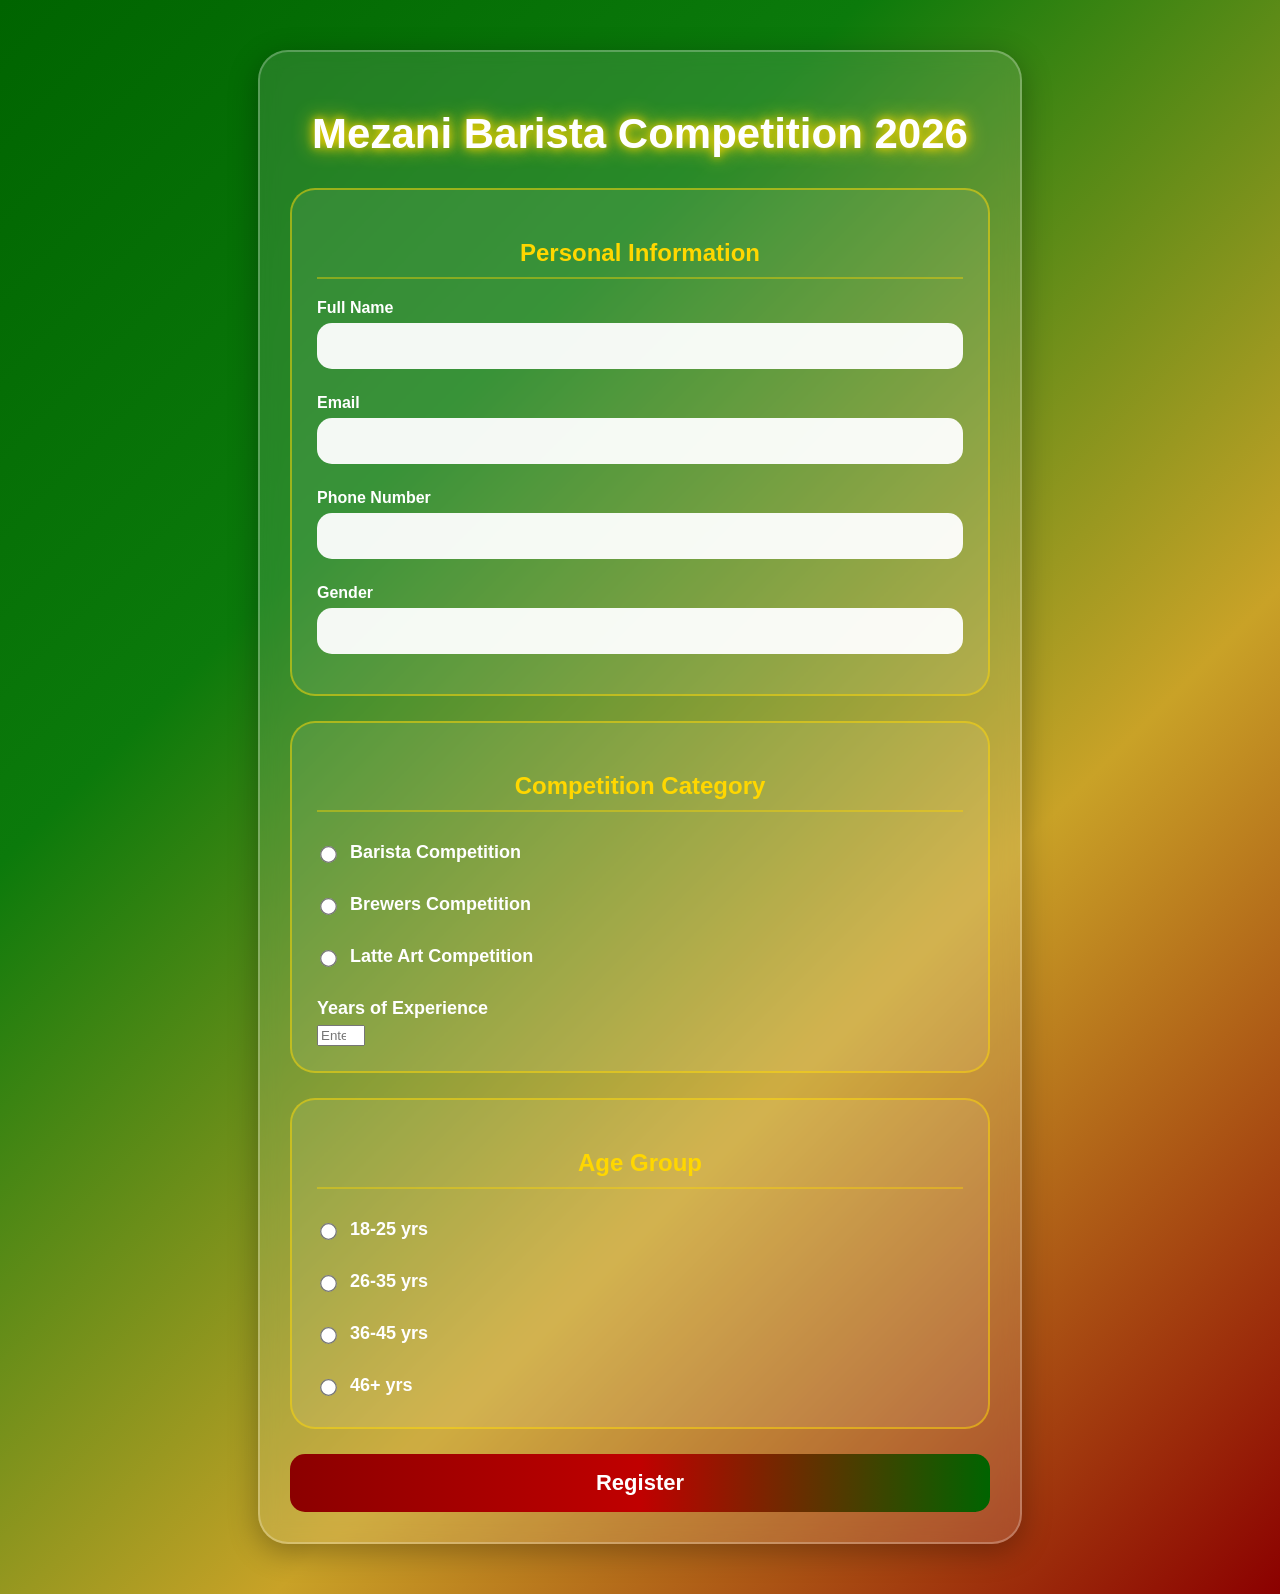
<file: index.html>
<!DOCTYPE html>
<html lang="en">
<head>
  <meta charset="UTF-8">
  <meta name="viewport" content="width=device-width, initial-scale=1.0">
  <title>Mezani Barista Competition 2026</title>
  <link rel="stylesheet" href="styles.css">
</head>
<body>

  <div class="container">
       <h1 class="main-title">Mezani Barista Competition 2026</h1>
  

  <form id="registrationForm">

    
    <div class="section-box">
        <h3>Personal Information</h3>

        <label>Full Name</label>
        <input type="text" name="name" required>

        <label>Email</label>
        <input type="email" name="email" required>

        <label>Phone Number</label>
        <input type="tel" name="phone" required>

        <label>Gender</label>
        <input type="text" name="gender" required>
    </div>

    
    <div class="section-box">
        <h3>Competition Category</h3>

        <div class="category-group">
            <label>
                <input type="radio" name="category" value="Barista Competition">
                Barista Competition
            </label>

            <label>
                <input type="radio" name="category" value="Brewers Competition">
                Brewers Competition
            </label>

            <label>
                <input type="radio" name="category" value="Latte Art Competition">
                Latte Art Competition
            </label>

            <div class="experience">
                <label for="experience">Years of Experience</label>
                <input
                     type="number"
                     id="experience"
                     name="experience"
                     min="0"
                     max="50"
                     placeholder="Enter years of experience"
                     required>
            </div>
        </div>
    </div>

    <!-- Age Group -->
    <div class="section-box">
        <h3>Age Group</h3>

        <div class="age-group">
            <label>
                <input type="radio" name="age_group" value="18-25">
                18-25 yrs
            </label>

            <label>
                <input type="radio" name="age_group" value="26-35">
                26-35 yrs
            </label>

            <label>
                <input type="radio" name="age_group" value="36-45">
                36-45 yrs
            </label>

            <label>
                <input type="radio" name="age_group" value="46+">
                46+ yrs
            </label>
        </div>
    </div>

    <input type="hidden" name="Confirmation" value="Thank You">

    <button type="submit">Register</button>

</form>

<script>
document.getElementById("registrationForm").addEventListener("submit", async function(e) {
    e.preventDefault();

    const formData = {
        name: document.querySelector('[name="name"]').value,
        email: document.querySelector('[name="email"]').value,
        phone: document.querySelector('[name="phone"]').value,
        gender: document.querySelector('[name="gender"]').value,
        category: document.querySelector('input[name="category"]:checked')?.value,
        experience: document.querySelector('[name="experience"]').value,
        age_group: document.querySelector('input[name="age_group"]:checked')?.value
        
    };

    try {
        const response = await fetch("https://mezani-competition.onrender.com/register", {
            method: "POST",
            headers: {
                "Content-Type": "application/json"
            },
            body: JSON.stringify(formData)
        });

        const result = await response.json();
        alert(result.message);

        document.getElementById("registrationForm").reset();

    } catch (error) {
        console.error(error);
        alert("Registration failed.");
    }
});
</script>
</body>
</html>

</div>
</file>
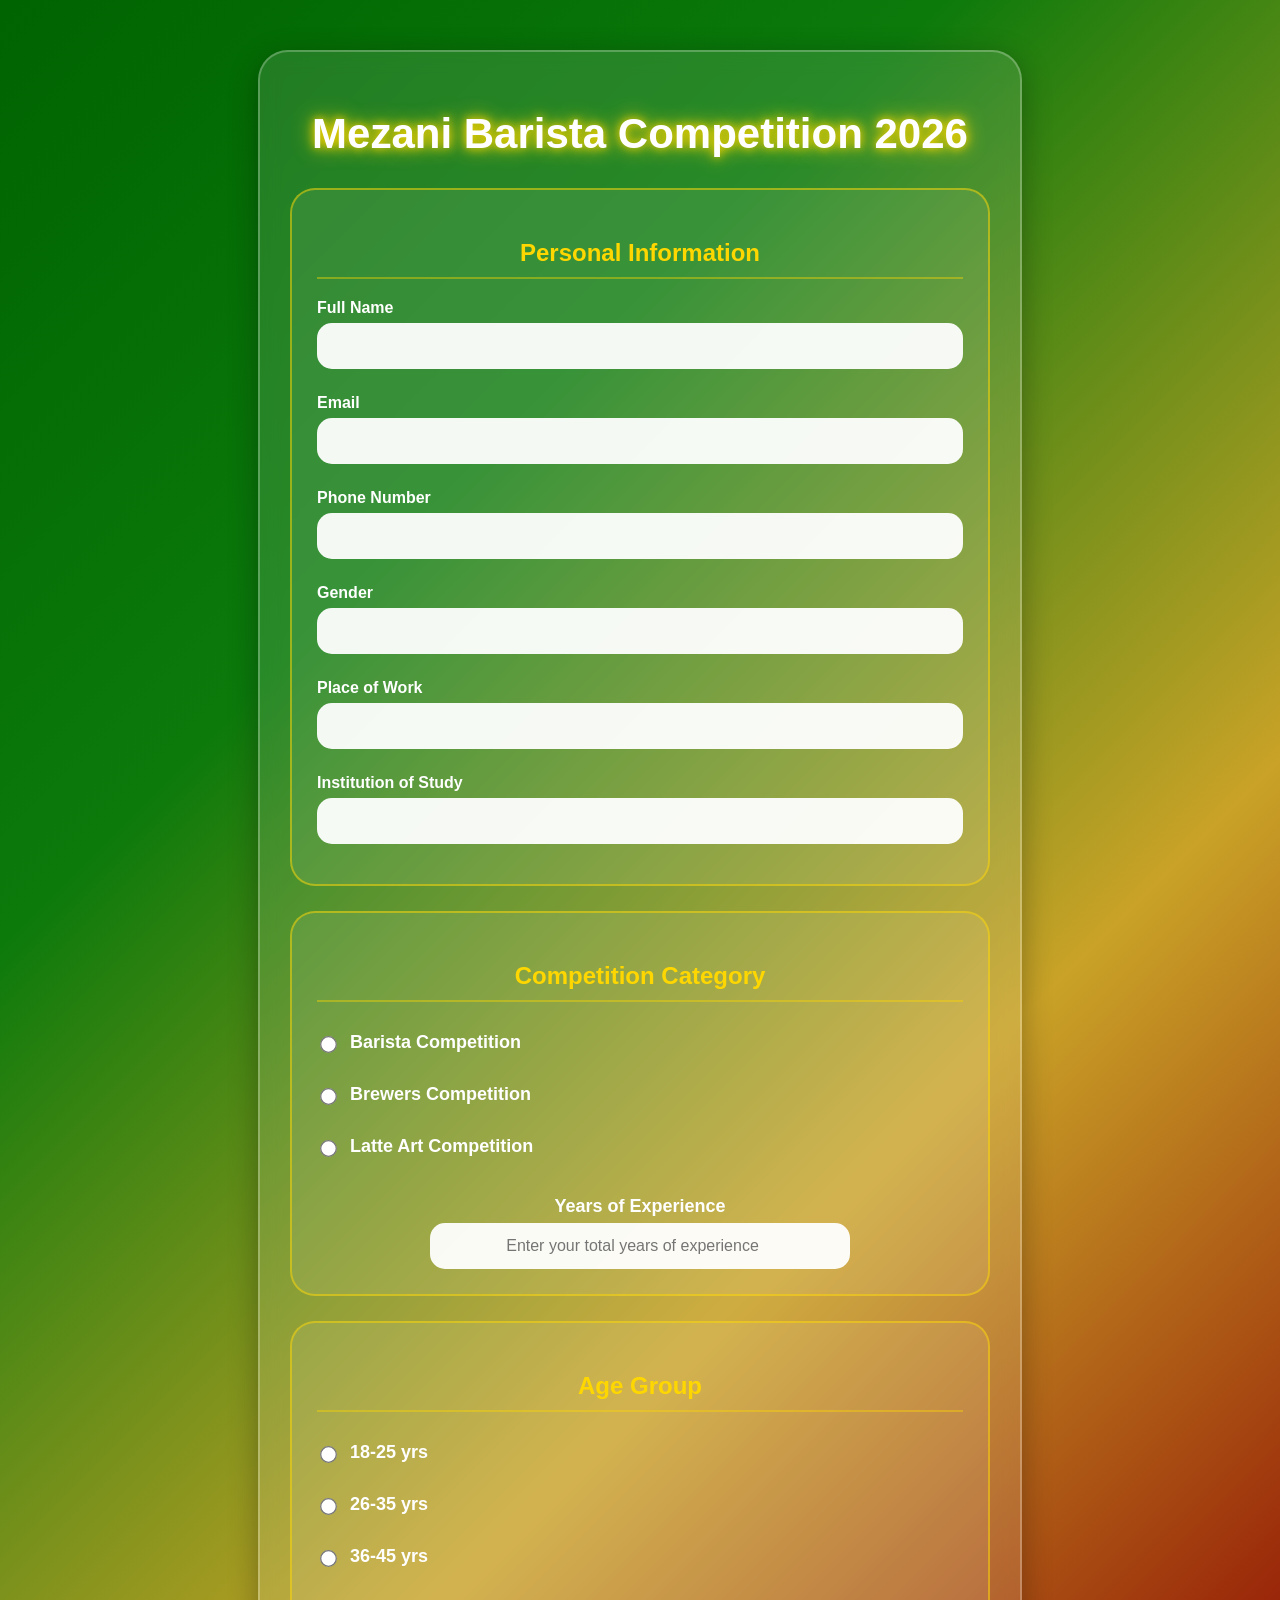
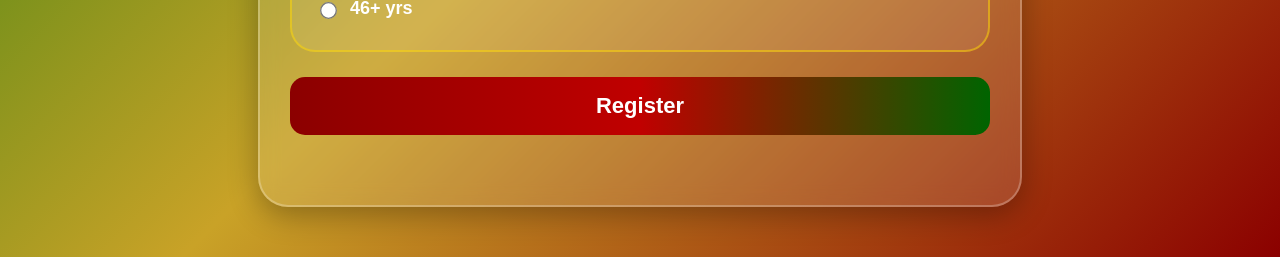
<file: frontend/index.html>
<!DOCTYPE html>
<html lang="en">
<head>
  <meta charset="UTF-8" />
  <meta name="viewport" content="width=device-width, initial-scale=1.0" />
  <title>Mezani Barista Competition 2026</title>
  <link rel="stylesheet" href="styles.css" />
</head>
<body>
  <div class="container">
    <h1 class="main-title">Mezani Barista Competition 2026</h1>

    <form id="registrationForm" action="https://formspree.io/f/xpqeegke" method="POST">
      <input type="hidden" name="_subject" value="New Mezani Barista Competition Registration" />

      <div class="section-box">
        <h3>Personal Information</h3>

        <label>Full Name</label>
        <input type="text" name="name" required />

        <label>Email</label>
        <input type="email" name="email" required />

        <label>Phone Number</label>
        <input type="tel" name="phone" required />

        <label>Gender</label>
        <input type="text" name="gender" required />

        <label>Place of Work</label>
        <input type="text" name="place_of_work" required />

        <label>Institution of Study</label>
        <input type="text" name="institution_of_study" required />
      </div>

      <div class="section-box">
        <h3>Competition Category</h3>

        <div class="category-group">
          <label>
            <input type="radio" name="category" value="Barista Competition" required />
            Barista Competition
          </label>

          <label>
            <input type="radio" name="category" value="Brewers Competition" required />
            Brewers Competition
          </label>

          <label>
            <input type="radio" name="category" value="Latte Art Competition" required />
            Latte Art Competition
          </label>

          <div class="experience">
            <label for="experience">Years of Experience</label>
            <input
              type="number"
              id="experience"
              name="experience"
              min="0"
              max="50"
              placeholder="Enter your total years of experience"
              required
            />
          </div>
        </div>
      </div>

      <div class="section-box">
        <h3>Age Group</h3>

        <div class="age-group">
          <label>
            <input type="radio" name="age_group" value="18-25" required />
            18-25 yrs
          </label>

          <label>
            <input type="radio" name="age_group" value="26-35" required />
            26-35 yrs
          </label>

          <label>
            <input type="radio" name="age_group" value="36-45" required />
            36-45 yrs
          </label>

          <label>
            <input type="radio" name="age_group" value="46+" required />
            46+ yrs
          </label>
        </div>
      </div>

      <button id="submitButton" type="submit">Register</button>
      <p id="formStatus" class="form-status" aria-live="polite"></p>
    </form>
  </div>

  <script src="app.js"></script>
</body>
</html>
</file>
<file: styles.css>
/* Background */
body {
    margin: 0;
    padding: 20px;
    font-family: Arial, sans-serif;

    background: linear-gradient(
        135deg,
        #006400 0%,
        #0b7a0b 30%,
        #c9a227 65%,
        #8b0000 100%
    );

    min-height: 100vh;
}

/* Main Form Container */
.container {
    max-width: 700px;
    margin: 30px auto;
    padding: 30px;

    background: rgba(255,255,255,0.12);
    backdrop-filter: blur(10px);

    border-radius: 30px;
    border: 2px solid rgba(255,255,255,0.25);

    box-shadow: 0 8px 30px rgba(0,0,0,0.3);
}

/* Main Title */
.main-title {
    text-align: center;

    color: #ffffff;
    font-size: 42px;
    font-weight: bold;

    margin-bottom: 30px;

    text-shadow:
        0 0 10px #ffd700,
        0 0 20px #ffd700;
}

/* Section Boxes */
.section-box {
    background: rgba(255,255,255,0.08);

    border: 2px solid rgba(255,215,0,0.5);

    border-radius: 25px;

    padding: 25px;
    margin-bottom: 25px;
}

/* Section Headings */
.section-box h3 {
    text-align: center;
    color: #ffd700;

    font-size: 24px;
    margin-bottom: 20px;

    border-bottom: 2px solid rgba(255,215,0,0.4);
    padding-bottom: 10px;
}

/* Labels */
label {
    display: block;

    color: white;
    font-weight: bold;

    margin-top: 10px;
    margin-bottom: 6px;
}

/* Text Inputs */
input[type="text"],
input[type="email"],
input[type="tel"] {

    width: 100%;
    box-sizing: border-box;

    padding: 14px;

    border: none;
    border-radius: 15px;

    background: rgba(255,255,255,0.95);

    font-size: 16px;

    margin-bottom: 15px;
}

/* Radio Sections */
.category-group,
.age-group {

    display: flex;
    flex-direction: column;

    gap: 15px;

    margin-top: 10px;
}

.category-group label,
.age-group label {

    display: flex;
    align-items: center;

    gap: 12px;

    color: white;
    font-size: 18px;
}

/* Radio Buttons */
input[type="radio"] {
    transform: scale(1.3);
    accent-color: #ffd700;
}

/* Register Button */
button {

    width: 100%;

    padding: 16px;

    border: none;
    border-radius: 15px;

    background: linear-gradient(
        90deg,
        #8b0000,
        #c00000,
        #006400
    );

    color: white;

    font-size: 22px;
    font-weight: bold;

    cursor: pointer;

    transition: 0.3s;
}

button:hover {

    transform: translateY(-2px);

    box-shadow:
        0 0 15px #ffd700,
        0 0 25px #ffd700;
}

.experience-section {
    width: 100%;
    margin-top: 20px;
    padding-top: 15px;
    border-top: 2px solid rgba(255,215,0,0.3);
}

.experience-section label {
    display: block;
    color: white;
    font-weight: bold;
    margin-bottom: 10px;
}

.experience-section input {
    width: 100%;
    box-sizing: border-box;
    padding: 14px;
    border: none;
    border-radius: 15px;
    font-size: 16px;
    background: rgba(255,255,255,0.95);
}

/* Mobile */
@media (max-width: 768px) {

    .container {
        width: 92%;
        padding: 20px;
    }

    .main-title {
        font-size: 30px;
    }

    .section-box h3 {
        font-size: 20px;
    }

    .category-group label,
    .age-group label {
        font-size: 16px;
    }
}
</file>
<file: frontend/styles.css>
/* Background */
body {
    margin: 0;
    padding: 20px;
    font-family: Arial, sans-serif;

    background: linear-gradient(
        135deg,
        #006400 0%,
        #0b7a0b 30%,
        #c9a227 65%,
        #8b0000 100%
    );

    min-height: 100vh;
}

/* Main Form Container */
.container {
    max-width: 700px;
    margin: 30px auto;
    padding: 30px;

    background: rgba(255,255,255,0.12);
    backdrop-filter: blur(10px);

    border-radius: 30px;
    border: 2px solid rgba(255,255,255,0.25);

    box-shadow: 0 8px 30px rgba(0,0,0,0.3);
}

/* Main Title */
.main-title {
    text-align: center;

    color: #ffffff;
    font-size: 42px;
    font-weight: bold;

    margin-bottom: 30px;

    text-shadow:
        0 0 10px #ffd700,
        0 0 20px #ffd700;
}

/* Section Boxes */
.section-box {
    background: rgba(255,255,255,0.08);

    border: 2px solid rgba(255,215,0,0.5);

    border-radius: 25px;

    padding: 25px;
    margin-bottom: 25px;
}

/* Section Headings */
.section-box h3 {
    text-align: center;
    color: #ffd700;

    font-size: 24px;
    margin-bottom: 20px;

    border-bottom: 2px solid rgba(255,215,0,0.4);
    padding-bottom: 10px;
}

/* Labels */
label {
    display: block;

    color: white;
    font-weight: bold;

    margin-top: 10px;
    margin-bottom: 6px;
}

/* Text Inputs */
input[type="text"],
input[type="email"],
input[type="tel"] {

    width: 100%;
    box-sizing: border-box;

    padding: 14px;

    border: none;
    border-radius: 15px;

    background: rgba(255,255,255,0.95);

    font-size: 16px;

    margin-bottom: 15px;
}

/* Radio Sections */
.category-group,
.age-group {

    display: flex;
    flex-direction: column;

    gap: 15px;

    margin-top: 10px;
}

.category-group label,
.age-group label {

    display: flex;
    align-items: center;

    gap: 12px;

    color: white;
    font-size: 18px;
}

.experience {
    width: 100%;
    max-width: 420px;
    margin: 8px auto 0;
    text-align: center;
}

.experience label {
    justify-content: center;
}

.experience input {
    width: 100%;
    box-sizing: border-box;
    padding: 14px;
    border: none;
    border-radius: 15px;
    background: rgba(255,255,255,0.95);
    font-size: 16px;
    text-align: center;
}

/* Radio Buttons */
input[type="radio"] {
    transform: scale(1.3);
    accent-color: #ffd700;
}

/* Register Button */
button {

    width: 100%;

    padding: 16px;

    border: none;
    border-radius: 15px;

    background: linear-gradient(
        90deg,
        #8b0000,
        #c00000,
        #006400
    );

    color: white;

    font-size: 22px;
    font-weight: bold;

    cursor: pointer;

    transition: 0.3s;
}

button:hover {

    transform: translateY(-2px);

    box-shadow:
        0 0 15px #ffd700,
        0 0 25px #ffd700;
}

button:disabled {
    cursor: not-allowed;
    opacity: 0.7;
    transform: none;
}

.form-status {
    min-height: 24px;
    margin: 16px 0 0;
    color: #ffffff;
    font-weight: bold;
    text-align: center;
}

.form-status.success {
    color: #b7ffbe;
}

.form-status.error {
    color: #ffd4d4;
}

.experience-section {
    width: 100%;
    margin-top: 20px;
    padding-top: 15px;
    border-top: 2px solid rgba(255,215,0,0.3);
}

.experience-section label {
    display: block;
    color: white;
    font-weight: bold;
    margin-bottom: 10px;
}

.experience-section input {
    width: 100%;
    box-sizing: border-box;
    padding: 14px;
    border: none;
    border-radius: 15px;
    font-size: 16px;
    background: rgba(255,255,255,0.95);
}

/* Mobile */
@media (max-width: 768px) {

    .container {
        width: 92%;
        padding: 20px;
    }

    .main-title {
        font-size: 30px;
    }

    .section-box h3 {
        font-size: 20px;
    }

    .category-group label,
    .age-group label {
        font-size: 16px;
    }
}
</file>
